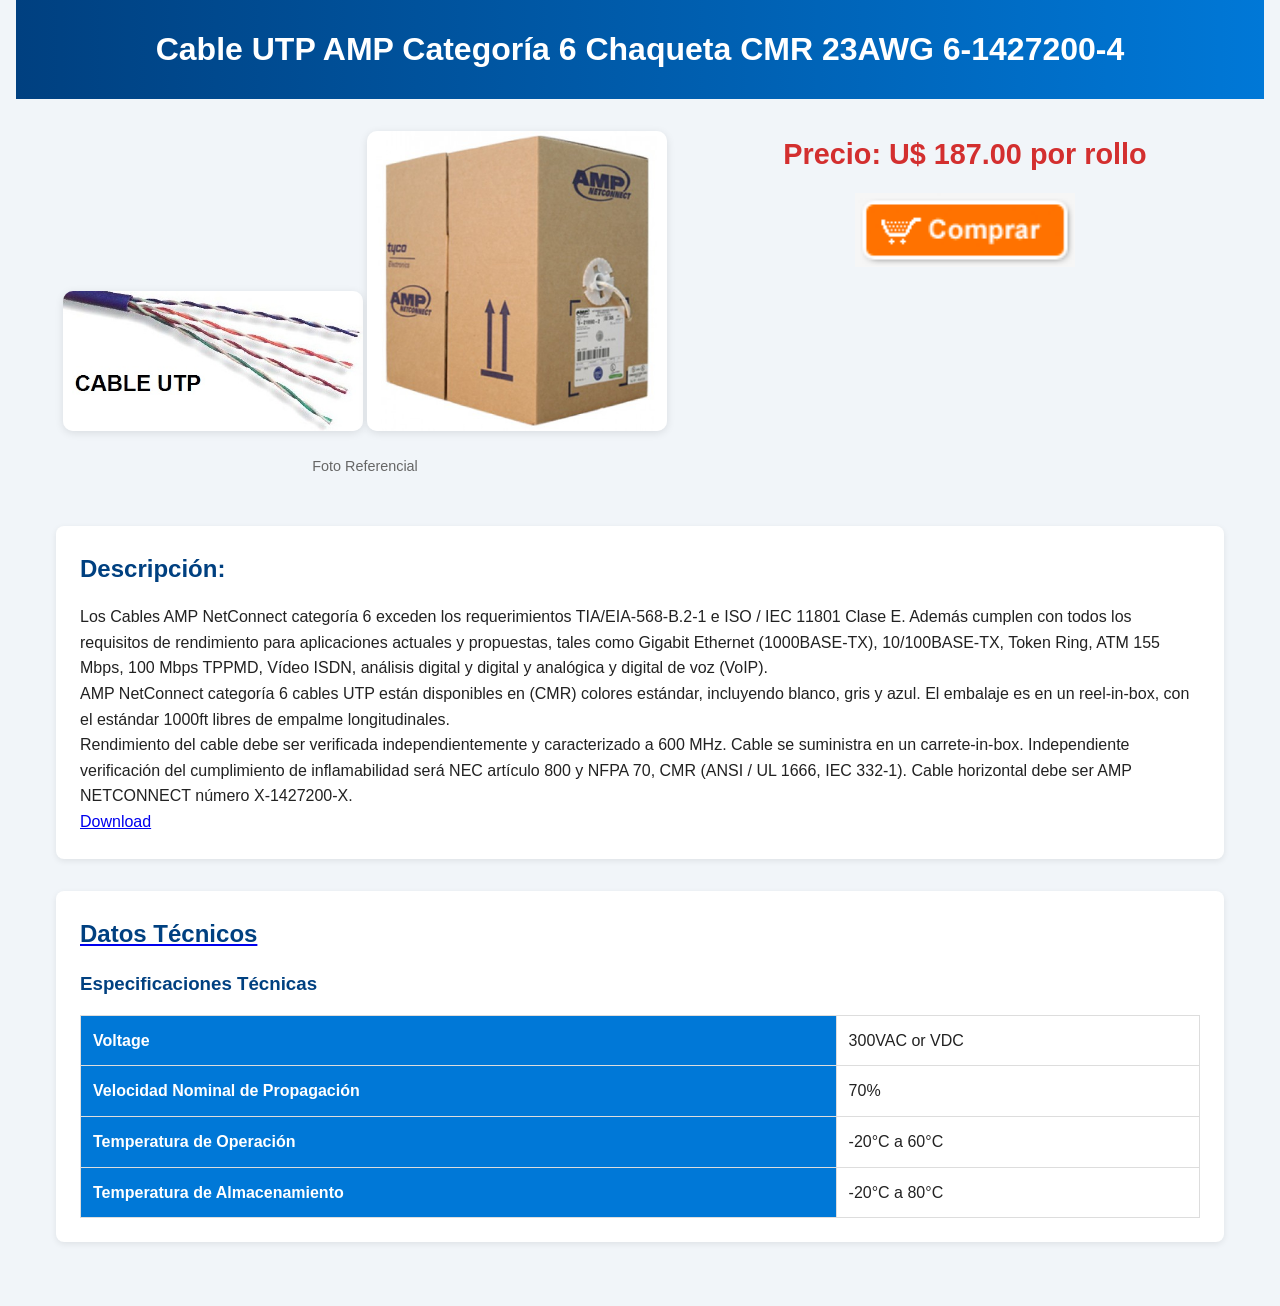
<file: 6-1427200-4.html>
<!DOCTYPE html>
<html lang="es">
<head>
  <meta charset="UTF-8" />
  <meta name="viewport" content="width=device-width, initial-scale=1.0"/>
  <meta http-equiv="X-UA-Compatible" content="IE=edge" />
  <title>Cable UTP AMP Categoría 6</title>
  <link rel="stylesheet" href="/css/estilo.css" />
</head>
<body>
  <header class="header">
    <h1>Cable UTP AMP Categoría 6 Chaqueta CMR 23AWG 6-1427200-4</h1>
  </header>

  <main class="container">
    <section class="product-info">
      <div class="images">
        <img src="src/6-1427200-4-1.jpg" alt="Cable UTP" class="main-image" />
        <img src="src/Caja.jpg" alt="Caja AMP" class="box-image" />
        <p class="caption">Foto Referencial</p>
      </div>

      <div class="details">
        <p class="price">Precio: <span class="price-value">U$ 187.00</span> por rollo</p>
        <a href="https://www.ds3comunicaciones.com/pedido.html">
          <img src="src/boton_comprar2.gif" alt="Comprar" class="buy-button" />
        </a>
      </div>
    </section>

    <section class="description">
      <h2>Descripción:</h2>
      <p>
        Los Cables AMP NetConnect categoría 6 exceden los requerimientos TIA/EIA-568-B.2-1 e ISO / IEC 11801 Clase E. Además cumplen con todos los requisitos de rendimiento para aplicaciones actuales y propuestas, tales como Gigabit Ethernet (1000BASE-TX), 10/100BASE-TX, Token Ring, ATM 155 Mbps, 100 Mbps TPPMD, Vídeo ISDN, análisis digital y digital y analógica y digital de voz (VoIP).
      </p>
      <p>
        AMP NetConnect categoría 6 cables UTP están disponibles en (CMR) colores estándar, incluyendo blanco, gris y azul. El embalaje es en un reel-in-box, con el estándar 1000ft libres de empalme longitudinales.
      </p>
      <p>
        Rendimiento del cable debe ser verificada independientemente y caracterizado a 600 MHz. Cable se suministra en un carrete-in-box. Independiente verificación del cumplimiento de inflamabilidad será NEC artículo 800 y NFPA 70, CMR (ANSI / UL 1666, IEC 332-1). Cable horizontal debe ser AMP NETCONNECT número X-1427200-X.
      </p>
      <a href="#">Download</a>
    </section>

    <section class="technical">
    <a href="https://www.ds3comunicaciones.com/AMP/files/6-1427200-4-DS.pdf"><h2>Datos Técnicos</h2></a>
      <h3>Especificaciones Técnicas</h3>
      <table>
        <tr>
          <th>Voltage</th>
          <td>300VAC or VDC</td>
        </tr>
        <tr>
          <th>Velocidad Nominal de Propagación</th>
          <td>70%</td>
        </tr>
        <tr>
          <th>Temperatura de Operación</th>
          <td>-20°C a 60°C</td>
        </tr>
        <tr>
          <th>Temperatura de Almacenamiento</th>
          <td>-20°C a 80°C</td>
        </tr>
      </table>
    </section>
  </main>
</body>
</html>
</file>
<file: css/estilo.css>
* {
  margin: 0;
  padding: 0;
  box-sizing: border-box;
}

html {
  scroll-behavior: smooth;
}

body {
  font-family: 'Segoe UI', sans-serif;
  background-color: #f1f5f9;
  color: #222;
  line-height: 1.6;
  padding: 0 1rem;
}

.header {
  background: linear-gradient(to right, #004080, #0078d7);
  color: #fff;
  padding: 1.5rem 1rem;
  text-align: center;
}

.container {
  max-width: 1200px;
  margin: auto;
  padding: 2rem 1rem;
}

.product-info {
  display: flex;
  flex-wrap: wrap;
  gap: 2rem;
  justify-content: center;
  align-items: flex-start;
  margin-bottom: 3rem;
}

.images {
  flex: 1 1 400px;
  text-align: center;
}

.main-image,
.box-image {
  width: 90%;
  max-width: 300px;
  height: auto;
  border-radius: 10px;
  box-shadow: 0 2px 8px rgba(0, 0, 0, 0.1);
  margin-bottom: 1rem;
}

.caption {
  font-size: 0.9rem;
  color: #666;
}

.details {
  flex: 1 1 300px;
  text-align: center;
}

.price {
  font-size: 1.8rem;
  font-weight: bold;
  color: #d32f2f;
  margin-bottom: 1rem;
}

.buy-button {
  width: 100%;
  max-width: 220px;
  height: auto;
  transition: transform 0.3s ease;
}

.buy-button:hover {
  transform: scale(1.05);
}

.description,
.technical {
  background-color: #ffffff;
  padding: 1.5rem;
  border-radius: 8px;
  box-shadow: 0 2px 6px rgba(0, 0, 0, 0.08);
  margin-bottom: 2rem;
}

.description h2,
.technical h2,
.technical h3 {
  color: #004080;
  margin-bottom: 1rem;
}

table {
  width: 100%;
  border-collapse: collapse;
  margin-top: 1rem;
}

th,
td {
  padding: 12px;
  border: 1px solid #ddd;
}

th {
  background-color: #0078d7;
  color: white;
  text-align: left;
}

@media screen and (max-width: 768px) {
  .product-info {
    flex-direction: column;
    align-items: center;
  }

  .details {
    width: 100%;
  }

  .main-image,
  .box-image,
  .buy-button {
    max-width: 100%;
  }

  .price {
    font-size: 1.6rem;
  }
}
</file>
